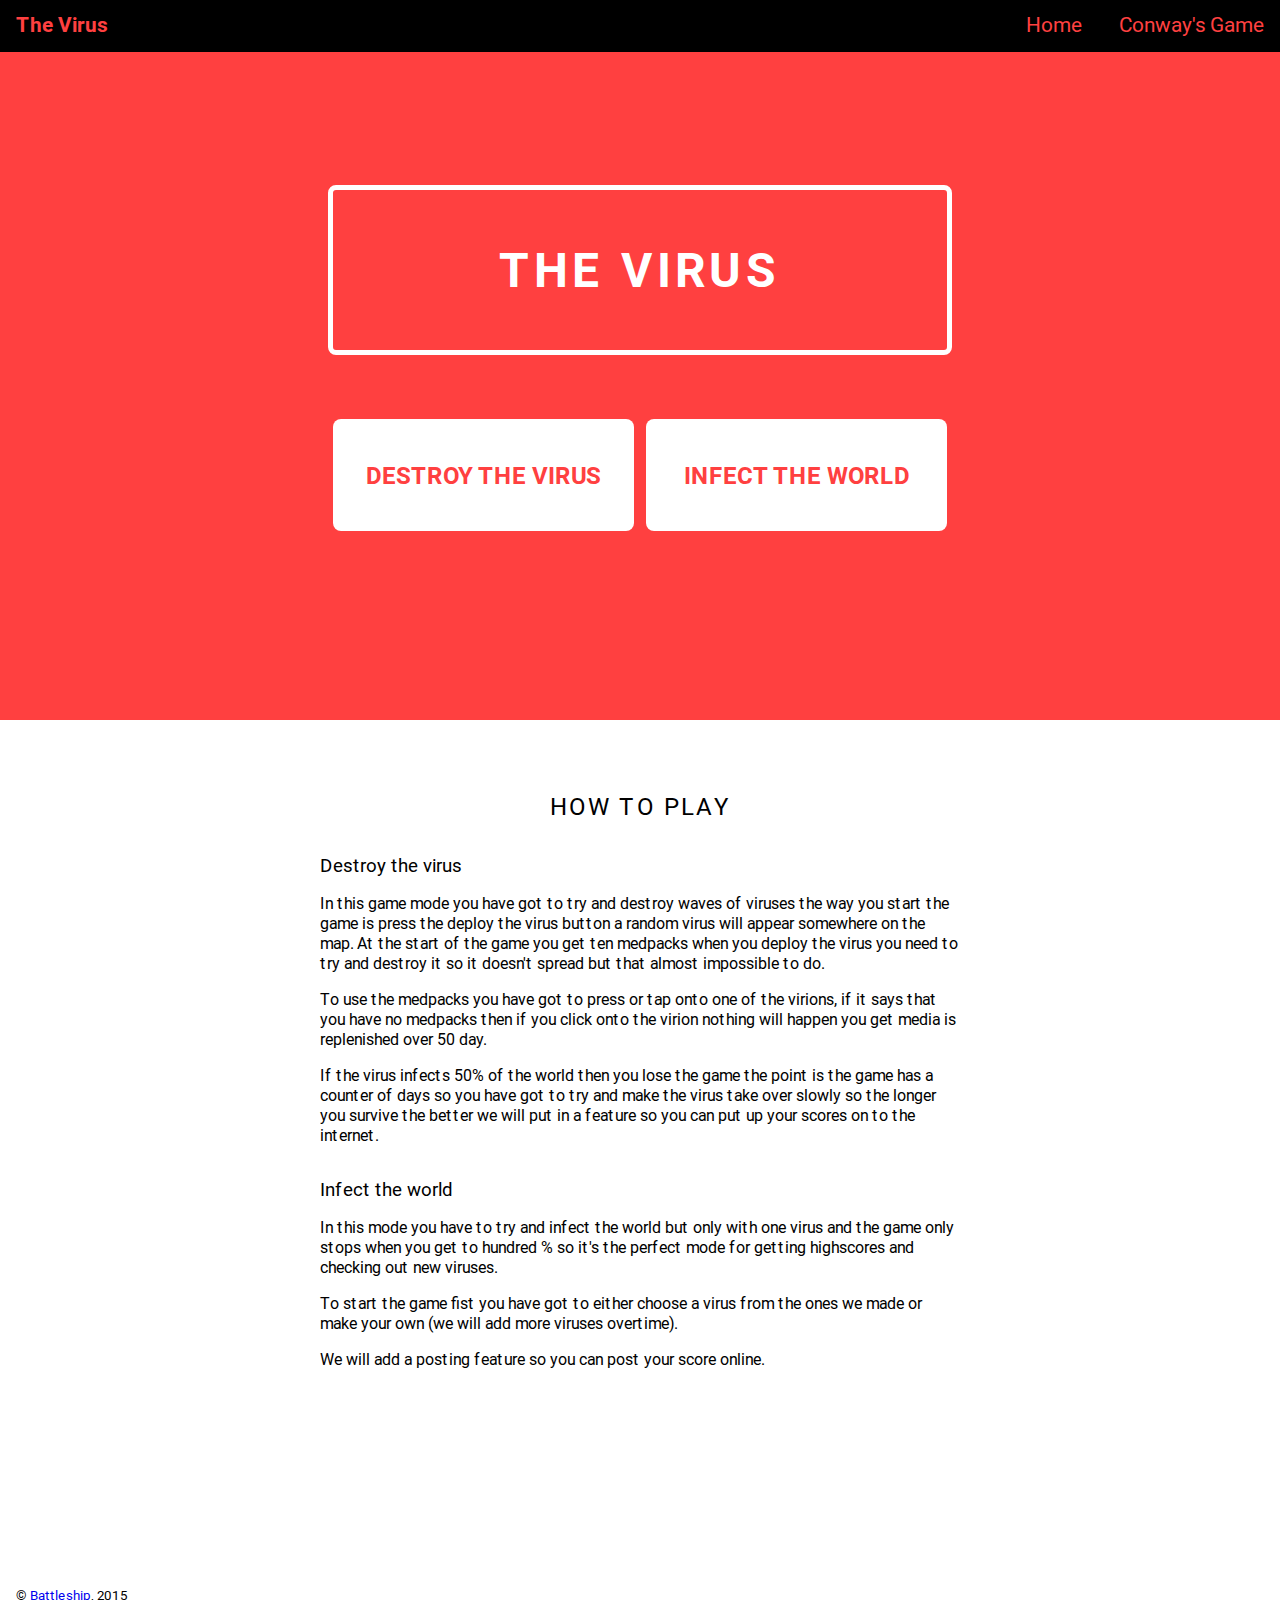
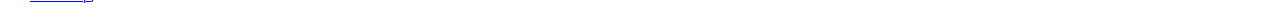
<file: web/index.html>
<!DOCTYPE html>
<html>
    <head>
        <title>The VIRUS!!</title>
        <meta charset="UTF-8" />
        <meta name="viewport" content="width=device-width, initial-scale=1.0" />
        <link rel="icon" type="image/png" href="images/biohazzard.png" /> 
        <link rel="stylesheet" href="css/virus.css" type="text/css" />
        <style type="text/css">
            #menu {
                position: fixed;
                z-index: 3;
                width: 100%;
                min-height: 3.25rem;
            }
        </style>
    </head>
    <body>
        <div id='menu'>
            <span>The Virus</span>
            <ul>
                <li><a href="index.html">Home</a></li>
                <li><a href="conway.html">Conway's Game</a></li>
            </ul>
        </div>
        <div id="intro">
            <div class="splash-container">
                <div class="splash">
                    <h1>The Virus</h1>
                    <div>
                        <a href="save.html">Destroy The Virus</a>
                        <a href="infect.html">Infect The World</a>
                    </div>
                </div>
            </div>
            <div class="content-wrapper">
                <div class="content">
                    <h2>How to play</h2>
                    <h3>Destroy the virus</h3>
                    <p>
                        In this game mode you have got to try and destroy waves of viruses the way you start
                        the game is press the deploy the virus button a random virus will appear somewhere on 
                        the map. At the start of the game you get ten medpacks when you deploy the virus you 
                        need to try and destroy it so it doesn't spread but that almost impossible to do. 
                    </p>
                    <p>
                        To use the medpacks you have got to press or tap onto one of the virions, 
                        if it says that you have no medpacks then if you click onto the virion nothing will 
                        happen you get media is replenished over 50 day.
                    </p>
                    <p>
                        If the virus infects 50% of the world then you lose the game the point is the 
                        game has a counter of days so you have got to try and make the virus take over 
                        slowly so the longer you survive the better we will put in a feature so you can 
                        put up your scores on to the internet.
                    </p>
                    <h3>Infect the world</h3>
                    <p>
                        In this mode you have to try and infect the world but only with one virus and the game 
                        only stops when you get to hundred % so it's the  perfect mode for getting highscores 
                        and checking out new viruses. 
                    </p>
                    <p>
                        To start the game fist you have got to either choose a 
                        virus from the ones we made or make your own (we will add more viruses overtime). 
                    </p>
                    <p>    
                        We will add a posting feature so you can post your score online.
                    </p>
                    <p>
		                <script type="text/javascript">(function() {
                            if (window.pluso)if (typeof window.pluso.start == "function") return;
                            if (window.ifpluso==undefined) { window.ifpluso = 1;
                            var d = document, s = d.createElement('script'), g = 'getElementsByTagName';
                            s.type = 'text/javascript'; s.charset='UTF-8'; s.async = true;
                            s.src = ('https:' == window.location.protocol ? 'https' : 'http')  + '://share.pluso.ru/pluso-like.js';
                            var h=d[g]('body')[0];
                            h.appendChild(s);
                            }})();
                        </script>
                        <p class="pluso" style="margin-left:25%;" data-background="transparent" data-options="small,square,line,horizontal,nocounter,theme=06" data-services="vkontakte,odnoklassniki,facebook,twitter,google,moimir,email,print"></p>
		            </p>
                    <p class="copy">
                        <small>&copy; <a href="http://www.battleship.ru">Battleship</a>, 2015</small>
                    </p>
                </div>
            </div>
        </div>
    </body>
</html>
</file>
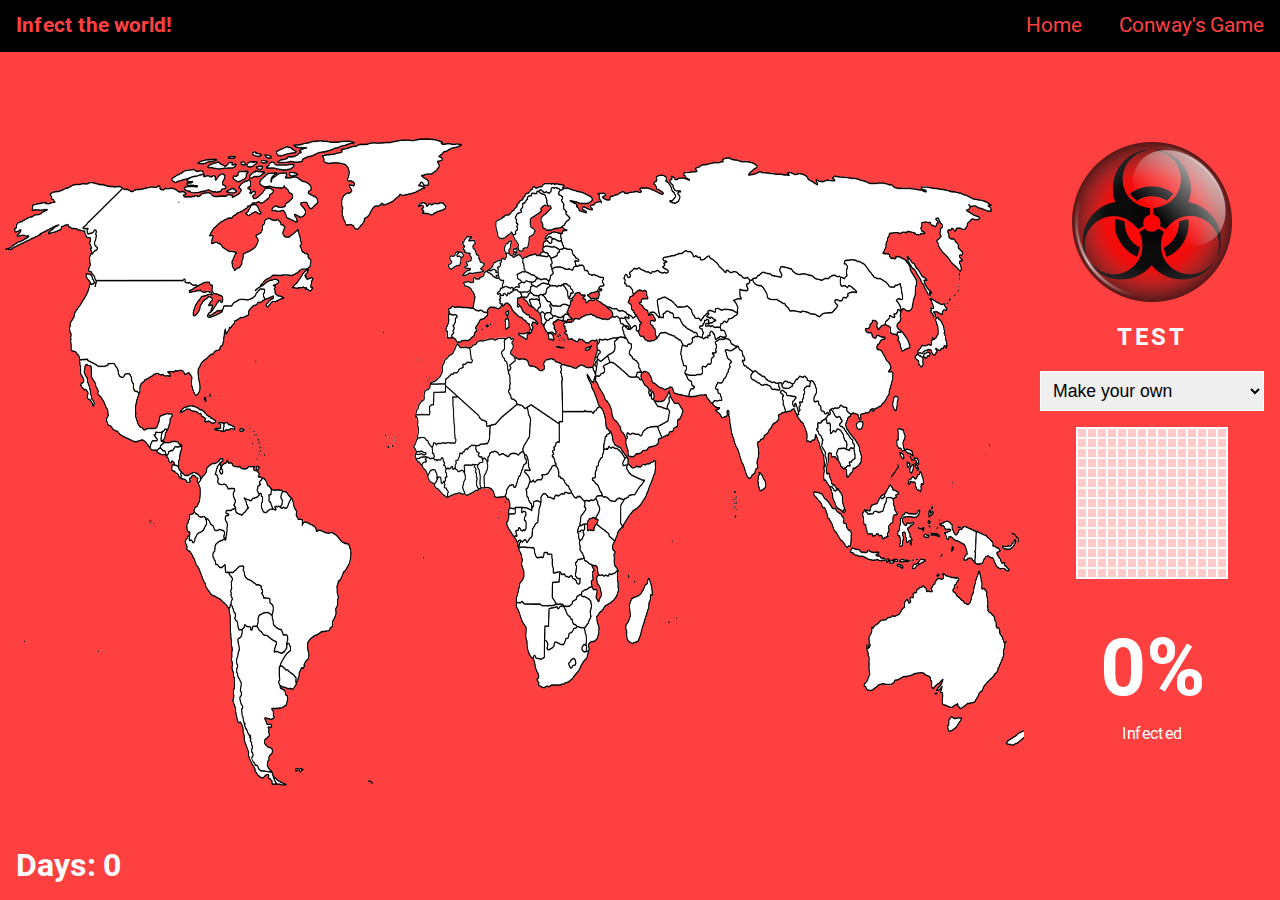
<file: web/infect.html>
<!DOCTYPE html>
<html>
    <head>
        <title>The VIRUS!!</title>
        <meta charset="UTF-8" />
        <meta name="viewport" content="width=device-width, initial-scale=1.0" />
        <link rel="stylesheet" href="css/virus.css" type="text/css" />
        <link rel="icon" type="image/png" href="images/biohazzard.png" /> 
    </head>
    <body>
        <div id='menu'>
            <span>Infect the world!</span>
            <ul>
                <li><a href="index.html">Home</a></li>
                <li><a href="conway.html">Conway's Game</a></li>
            </ul>
        </div>
        <div id="map">
            <div id="counter-bar">Days: 0</div>
            <table title="field" id="virus"></table>
        </div>
        <div id="hotbar">
            <div>
                <img src="images/biohazzard.png" id="start" href="#" alt="Infect the world" />
                <h2>TEST</h2>
                <select id="ready-test" name="ready-test">
                    <option value="-1">Make your own</option>
                </select>
                <div id="test">
                    <table title="test" id="test-table">
                    </table>
                </div>
                <div id="infected-bar">0%</div>
                <p>Infected</p>
            </div>
        </div>
        <div id="message"></div>
        <script type="text/javascript">
            
            window.virus = {};
            
            ;(function(d, virus){
                
                var test;
                
                function init() {
                    
                }
                
                d.addEventListener("DOMContentLoaded", function() {
                    var testArea = document.getElementById("test");
                    var testTable = document.getElementById("test-table");
                    var size = virus.calcVirusSize(testArea); 
                    test = {
                        ns: "test",
                        size: size,
                        virions: virus.initVirions(size.x,size.y),
                        infected: 0,
                        age: 0
                    };
                    var setVirion = function (x,y) {
                       var td = d.getElementById("test_"+y+"x"+x);
                        if (td.getAttribute("alt") === "1") {
                            td.setAttribute("alt", 0);
                            test.virions[y][x] = 0;
                        } else {
                            td.setAttribute("alt", 1);
                            test.virions[y][x] = 1;
                        }
                    }
                    virus.renderMap(testTable,test,"test", setVirion);
                   
                    // render patterns list
                    var rt = d.getElementById("ready-test");
                    rt.addEventListener("change", function (e) {
                        test = {
                            ns: "test",
                            size: size,
                            virions: virus.initVirions(size.x,size.y),
                            infected: 0,
                            age: 0
                        };
                        virus.renderMap(testTable,test,"test",setVirion);
                        if(e.target.selectedIndex !== 0) {
                            test = virus.deploy(test,virus.patterns[rt.options[e.target.selectedIndex].value].virions);
                            virus.renderVirus(testTable,test,"test");
                        }
                    })
                    var option;
                    for(var i=0;i<virus.patterns.length;i++) {
                        option = d.createElement("option");
                        option.setAttribute("value",i);
                        option.innerHTML = virus.patterns[i].name;
                        rt.appendChild(option);
                    }
                   
                });
                
                d.getElementById("start").addEventListener("click", function() {
                    if (virus.interval) {
                        clearInterval(virus.interval);
                    }
                    //The table for the way you see the virus on the screen
                    var map = d.getElementById("map");
                    virus.init(map, {
                        //This is the amount of day over the deployment of a new virus
                        NEWDEPLOYMENT: 100000000000000000000,
                        //This is how much of the world is infected in % 
                        MAXINFECTED: 100,
                        //Maximum number of user medpacks
                        MAXMEDPACKS: 10
                    });
                    //console.log(test);
                    virus = virus.deploy(virus, test.virions, parseInt( virus.size.x / 2 ), parseInt(virus.size.y /2));
                    var history = [];
                    virus.interval = setInterval(function () {
                        for(var i=0;i<history.length;i++) {
                            if(history[i] == virus.virions.toString()) {
                                clearInterval(virus.interval);
                                var evt = new CustomEvent("GameFinished", {
                                    detail: {
                                        html: "<div>Game Over!<br/>You only infected "+parseInt(virus.infected * 100) / 100+"% of the world in "+virus.age+" days.</div>",
                                        description: "Infected "+parseInt(virus.infected * 100) / 100+"% of the world in "+virus.age+" days.",
                                        caption: "Infect the world mode results"
                                    }
                                });
                                d.dispatchEvent(evt);
                                return;
                            }
                        }
                        if(history.length < 20) {
                            history.push(virus.virions.toString());
                        } else {
                            history.shift();
                            history.push(virus.virions.toString());
                        }
                        virus.infect();
                    }, virus.intervalValue);
                });
                
                d.addEventListener("VirusCreated", function(e) {
                    virus.renderMap(d.getElementById("virus"),e.detail,e.detail.ns, function(){} );
                });
                d.addEventListener("VirusDeployed", function(e) {
                    virus.renderVirus(d.getElementById("virus"),e.detail,e.detail.ns);
                    virus.renderInfectedCounter(d.getElementById("infected-bar"), e.detail);
                    virus.renderSurvivedDays(d.getElementById("counter-bar"),e.detail);
                });
                d.addEventListener("NextStrain", function(e) {
                    virus.renderVirus(d.getElementById("virus"),e.detail,e.detail.ns);
                    virus.renderInfectedCounter(d.getElementById("infected-bar"),e.detail);
                    virus.renderSurvivedDays(d.getElementById("counter-bar"),e.detail);
                });
                d.addEventListener("GameFinished", function(e) {
                    virus.renderMessage(d.getElementById("message"),e.detail);
                });
                
            }(document, window.virus));
            
        </script>
        <script type="text/javascript" src="js/conf.js">;</script>
        <script type="text/javascript" src="js/virus.js">;</script>
        <script>
            window.fbAsyncInit = function() {
                FB.init({
                    appId      : '1464060017233877',
                    xfbml      : true,
                    version    : 'v2.4'
               });
            };
                                                                  
            (function(d, s, id){
                var js, fjs = d.getElementsByTagName(s)[0];
                if (d.getElementById(id)) {return;}
                js = d.createElement(s); js.id = id;
                js.src = "//connect.facebook.net/en_US/sdk.js";
                fjs.parentNode.insertBefore(js, fjs);
            }(document, 'script', 'facebook-jssdk'));
       </script>
    </body>
</html>
</file>
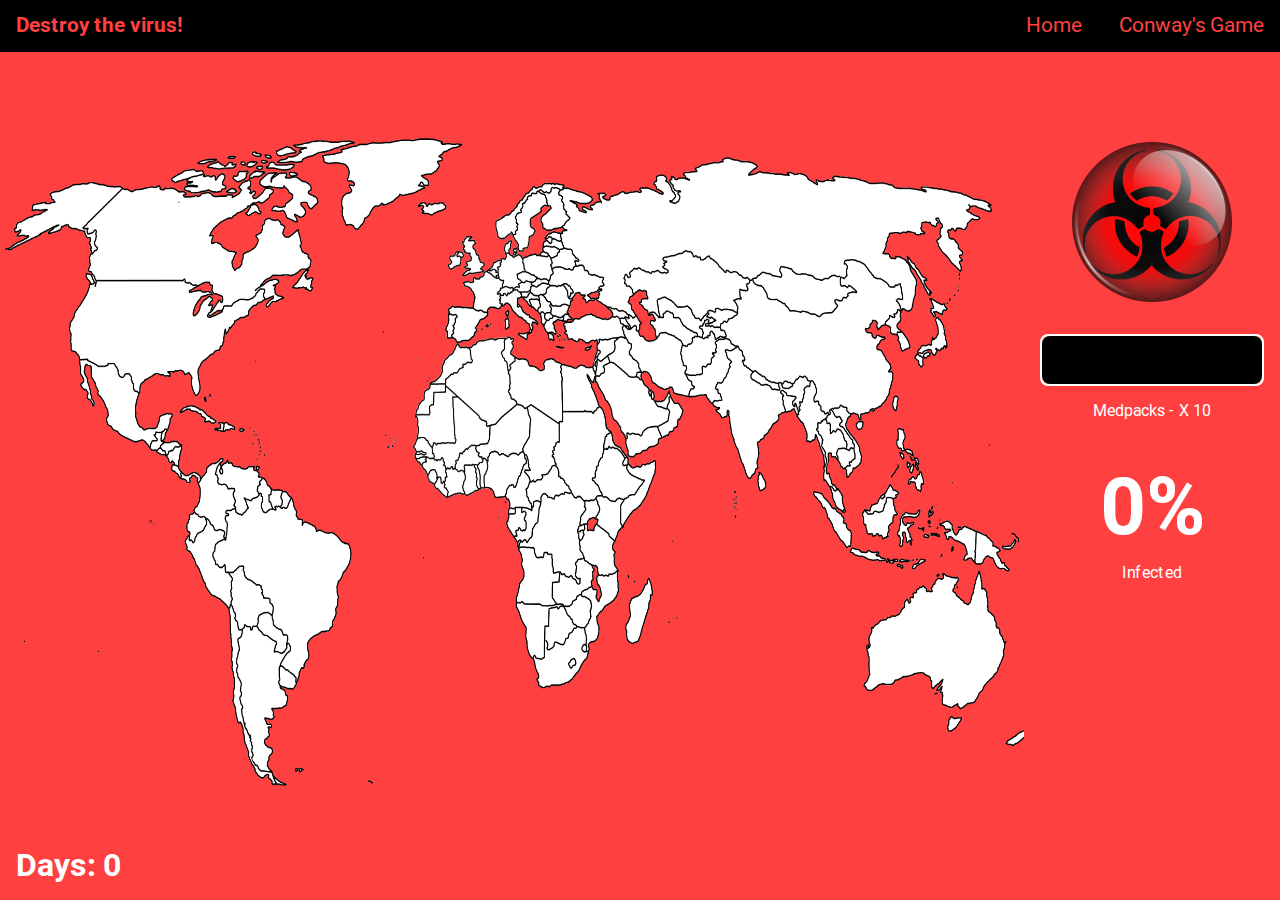
<file: web/save.html>
<!DOCTYPE html>
<html>
    <head>
        <title>The VIRUS!!</title>
        <meta charset="UTF-8" />
        <meta name="viewport" content="width=device-width, initial-scale=1.0" />
        <link rel="stylesheet" href="css/virus.css" type="text/css" />
        <link rel="icon" type="image/png" href="images/biohazzard.png" /> 
    </head>
    <body>
        <div id='menu'>
            <span>Destroy the virus!</span>
            <ul>
                <li><a href="index.html">Home</a></li>
                <li><a href="conway.html">Conway's Game</a></li>
            </ul>
        </div>
        <div id="map">
            <div id="counter-bar">Days: 0</div>
            <table title="field" id="virus"></table>
        </div>
        <div id="hotbar">
            <div>
                <img src="images/biohazzard.png" id="start" alt"Deploy the virus" />
                <div id="medpacks">
                    <div id="medpacks-bar"></div>
                    Medpacks - X <span id="medpacks-count">10</span>
                </div>
                <div id="infected-bar">0%</div>
                <p>Infected</p>
            </div>
        </div>
        <div id="message"></div>
        <script type="text/javascript">
            
            window.virus = {};
            
            ;(function(d, virus){
                /*
                 * This code is based on Conway's Game of Life
                 * In this game there are two modes one to save the world and the other to control the virus
                 * Let's go
                 */
                //views controllers
                //When you press the button "Deploy the Virus" a virus starts spreading around the map
                d.getElementById("start").addEventListener("click", function() {
                    if (virus.interval) {
                        clearInterval(virus.interval);
                    }
                    //The table for the way you see the virus on the screen
                    var map = d.getElementById("map");
                    virus.init(map, {
                        //This is the amount of day over the deployment of a new virus
                        NEWDEPLOYMENT: 50,
                        //This is how much of the world is infected in % 
                        MAXINFECTED: 50,
                        //Maximum number of user medpacks
                        MAXMEDPACKS: 10
                    });
                    var virions = virus.selectTest();
                    virus = virus.deploy(virus, virions);
                    virus.interval = setInterval(function () {
                        virus.infect();
                    }, virus.intervalValue);
                });
                //We added a trigger on the medkits bar and number so they either go down or up
                d.addEventListener("MedpacksUpdated", function(e) {
                    //First we found the html elements
                    var medpacksCount = d.getElementById("medpacks-count");
                    var medpacksBar = d.getElementById("medpacks-bar");
                    //WE update the medpack count and status bar
                    medpacksCount.innerHTML = e.detail.medpacks;
                    medpacksBar.style.width = parseInt( e.detail.medpacks / 10 * 100 ) + "%";
                });
                d.addEventListener("VirusCreated", function(e) {
                    virus.renderMap(d.getElementById("virus"),e.detail,"virus", virus.killVirion );
                });
                d.addEventListener("VirusDeployed", function(e) {
                    virus.renderVirus(d.getElementById("virus"),e.detail,"virus");
                    virus.renderInfectedCounter(d.getElementById("infected-bar"), e.detail);
                    virus.renderSurvivedDays(d.getElementById("counter-bar"),e.detail);
                });
                d.addEventListener("NextStrain", function(e) {
                    virus.renderVirus(d.getElementById("virus"),e.detail,"virus");
                    virus.renderInfectedCounter(d.getElementById("infected-bar"),e.detail);
                    virus.renderSurvivedDays(d.getElementById("counter-bar"),e.detail);
                });
                d.addEventListener("GameFinished", function(e) {
                    virus.renderMessage(d.getElementById("message"),e.detail);
                });
                
            }(document, window.virus));
            
        </script>
        <script type="text/javascript" src="js/conf.js">;</script>
        <script type="text/javascript" src="js/virus.js">;</script>
        <script>
            window.fbAsyncInit = function() {
                FB.init({
                    appId      : '1464060017233877',
                    xfbml      : true,
                    version    : 'v2.4'
               });
            };
                                                                  
            (function(d, s, id){
                var js, fjs = d.getElementsByTagName(s)[0];
                if (d.getElementById(id)) {return;}
                js = d.createElement(s); js.id = id;
                js.src = "//connect.facebook.net/en_US/sdk.js";
                fjs.parentNode.insertBefore(js, fjs);
            }(document, 'script', 'facebook-jssdk'));
       </script>
    </body>
</html>
</file>
<file: web/css/virus.css>
/*
To change this license header, choose License Headers in Project Properties.
To change this template file, choose Tools | Templates
and open the template in the editor.
*/
/*
    Created on : 07-Aug-2015, 15:59:04
    Author     : yan kolpakov
*/
html, body {
    height: 100%;
    font-family: Roboto;
}
@font-face {
    font-family: "Roboto";
    src: url("../font/roboto/Roboto-Thin.woff2") format("woff2"), url("../font/roboto/Roboto-Thin.woff") format("woff"), url("../font/roboto/Roboto-Thin.ttf") format("truetype");
    font-weight: 200; }
@font-face {
    font-family: "Roboto";
    src: url("../font/roboto/Roboto-Light.woff2") format("woff2"), url("../font/roboto/Roboto-Light.woff") format("woff"), url("../font/roboto/Roboto-Light.ttf") format("truetype");
    font-weight: 300; }
@font-face {
    font-family: "Roboto";
    src: url("../font/roboto/Roboto-Regular.woff2") format("woff2"), url("../font/roboto/Roboto-Regular.woff") format("woff"), url("../font/roboto/Roboto-Regular.ttf") format("truetype");
    font-weight: 400; }
@font-face {
    font-family: "Roboto";
    src: url("../font/roboto/Roboto-Medium.woff2") format("woff2"), url("../font/roboto/Roboto-Medium.woff") format("woff"), url("../font/roboto/Roboto-Medium.ttf") format("truetype");
    font-weight: 500; }
@font-face {
    font-family: "Roboto";
    src: url("../font/roboto/Roboto-Bold.woff2") format("woff2"), url("../font/roboto/Roboto-Bold.woff") format("woff"), url("../font/roboto/Roboto-Bold.ttf") format("truetype");
    font-weight: 700; }
body {
    background:#ff4040;
    padding: 0;
    margin: 0;
    display: flex;
    flex-flow: row wrap;
    justify-content: center;
    /*align-content: flex-start;*/
}
#menu {
    z-index: 2;
    flex: 1 100%;
    height: 3.25rem;
    background: black;
    color: #ff4040;
    text-align: right;
    font-size: 1.3rem;
}
#menu ul {
    margin: .75rem 0 0 0;
    padding: 0;
    list-style: none;
}
#menu ul li {
    display:inline;
    padding: 1rem;
}
#menu ul li a {
    color: #ff4040;
    text-decoration: none;
}
#menu span {
    display: block;
    position: absolute;
    margin: .75rem 1rem 0 1rem;
    font-weight: bold;
}

#intro {
    flex: 1 100%;
}

#map {
    flex: 80%;
    max-width: 1024px;
    max-height: 700px;
    background-image: url("../images/world_map.gif");
    background-size: 100% 100%;
}
#map table,
#test table {
    border:0;
    padding:0;
    margin:0;
    border-spacing:1;
    /*border-collapse: collapse;*/
}
#map table td,
#test table td {
    border:0;
    padding:0;
    margin:0;
    width:8px;
    height:8px;
    opacity: .7;
    font-size: 7px;
    text-align: center;
    color: black;
    cursor: pointer;
}
#map table td[alt='1'],
#test table td[alt='1']{
    background: black;
    opacity: 1;
    color: white;
}

#map table td[alt='0'] {
    background: black;
    opacity: .35;
    color: white;
}
#test table td[alt='0'] {
    background: #ffb4b4;
}

#hotbar {
    flex: 20%;
    max-width: 256px;
    height: 92.5%;
    max-height: 700px;
    text-align: center;
}

#hotbar > div {
    margin: 1rem;

    display: flex;
    flex-flow: column;
    justify-content: center;
}

#hotbar img {
    margin: 0 auto;
    width: 10rem;
    height:10rem;
    cursor: pointer;
}

#hotbar img:hover {
    opacity: .8;
}

#hotbar img + h2 {
    color: white;
    letter-spacing: 0.1em;

}

#hotbar #medpacks {
    height: 3rem;
    background: #ffb4b4;
    margin: 2rem 0;
    padding:0;
    opacity: 1;
    color: white;
    border: solid 2px #ffffff;
    border-radius: .5rem;
}

#hotbar #medpacks > div {
    background: black;
    width: 100%;
    height: 1rem;
    opacity: 1;
    height: 3rem;
    margin-bottom: 1rem;
    border-radius: .5rem;
}

#hotbar #infected-bar {
    line-height: 3rem;
    text-align:center;
    margin: 4rem 1rem 1rem 1rem;
    padding:0;
    opacity: 1;
    color: white;
    font-size: 5rem;
    font-weight: bold;
}

#hotbar #infected-bar + p {
    color: white;
}

#counter-bar {
    position: absolute;
    bottom: 1rem;
    left: 1rem;
    color: white;
    font-size: 2rem;
    font-weight: 700;
}

#test {
    margin: auto;
    width: 152px;
    height: 152px;
    background: white;
}

#test table td {
    background: #ffb4b4;
}

#ready-test {
    border: solid 1px white;
    width: 100%;
    font-size: 1.1rem;
    padding: .5rem;
    margin: 0 0 1rem 0;
}

#message {
    position: fixed;
    top:0;
    left:0;
    width: 100%;
    height: 100%;
    text-align: center;
    opacity: .85;
    background: black;
    display: none;

    flex-flow: row wrap;
    justify-content: center;
}

#message > div {
    flex: 100%;
    align-self: center;

    font-size: 2.5rem;
    color: white;
    font-weight: 900;
}

#message button {
    border: solid 2px white;
    border-radius: .5rem;
    opacity: 1;
    background: #3b5998;
    color: white;
    font-size: 2rem;
    padding: 1rem;
    cursor: pointer;
}

/*
 * -- SPLASH STYLES --
 * This is the blue top section that appears on the page.
 */

.splash-container {
    background: #ff4040;
    z-index: 1;
    overflow: hidden;
    /* The following styles are required for the "scroll-over" effect */
    width: 100%;
    height: 80%;
    top: 0;
    left: 0;
    position: fixed !important;
}

.splash {
    /* absolute center .splash within .splash-container */
    width: 80%;
    height: 50%;
    margin: auto;
    position: absolute;
    top: 10px; left: 0; bottom: 0; right: 0;
    text-align: center;
    text-transform: uppercase;
}

/* This is the main heading that appears on the blue section */
.splash h1 {
    text-align: center;
    width: 60%;
    margin: 0rem auto;
    line-height: 10rem;
    border: solid 5px white;
    border-radius: .5rem;
    font-size: 3rem;
    color: white;
    letter-spacing: 0.1em;
}

.splash h1 + div {
    text-align: center;
    width: 60%;
    margin: 6rem auto;
    color: white;

    display: flex;
}
.splash h1 + div > a {
    display: flex;
    align-items: center;
    justify-content: center;
    min-height: 5rem;

    flex: 48%;

    background: white;
    border-radius: .5rem;
    padding: 1rem 1rem;
    font-size: 1.5rem;
    color: #ff4040;
    text-decoration: none;
    font-weight: bold;
}
.splash h1 + div > a:first-child {
    margin-right: 2%;
}

.splash div:last-child {
    text-align: center;
    width: 60%;
    margin: 4rem auto;
    color: white;
}

/*
 * -- CONTENT STYLES --
 * This represents the content area (everything below the blue section)
 */
.content-wrapper {
    /* These styles are required for the "scroll-over" effect */
    position: absolute;
    top: 80%;
    width: 100%;
    min-height: 100%;
    z-index: 2;
    background: white;
}

/* This is the class used for the main content headers (<h2>) */
.content h2 {
    font-weight: 400;
    text-transform: uppercase;
    letter-spacing: 0.1em;
    margin: 3em auto 2rem auto;
    text-align: center;
    width: 50%;
}


.content p,
.content h3 {
    font-weight: 400;
    text-align: left;
    width: 50%;
    margin: 1rem auto;
}
.content h3 {
    margin: 2rem auto 1rem auto;
}

.copy {
    position: absolute;
    bottom:0;
    left: 1rem;
}
</file>
